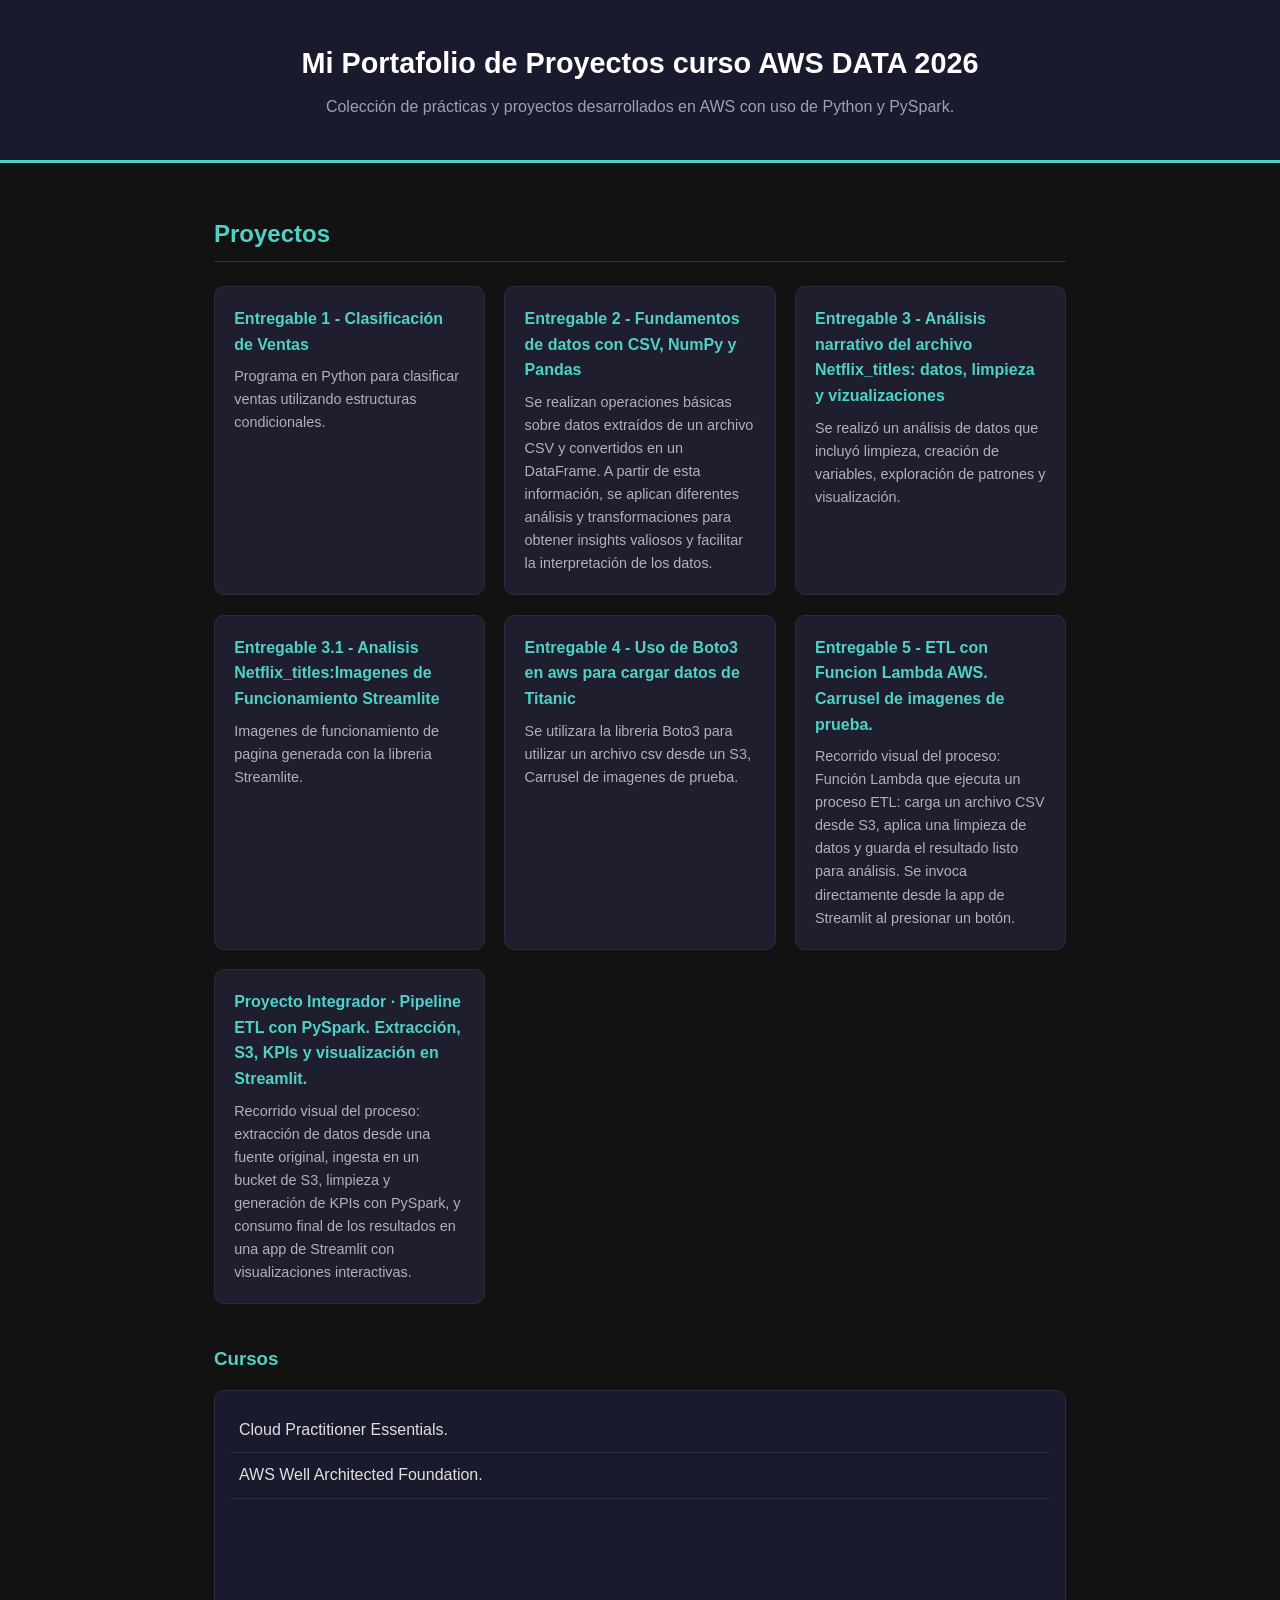
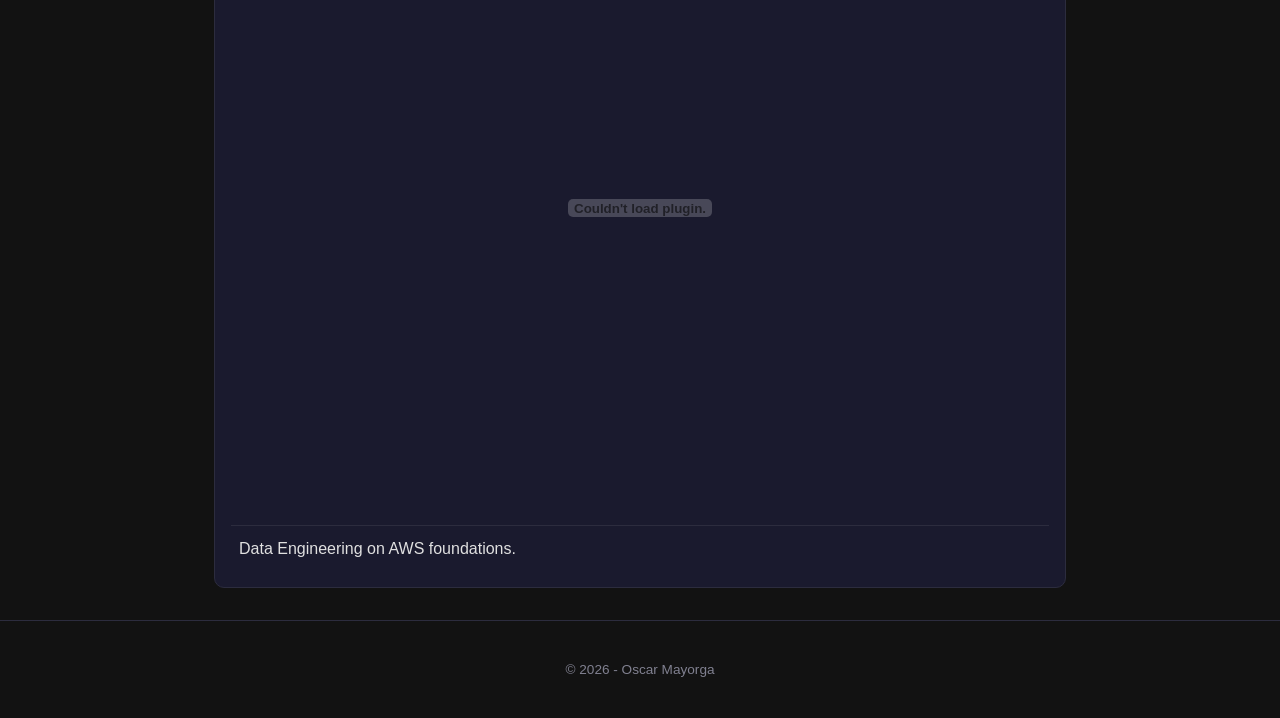
<file: index.html>
<!DOCTYPE html>
<html lang="es">
<head>
    <meta charset="UTF-8">
    <meta name="viewport" content="width=device-width, initial-scale=1.0">
    <title>Portafolio de Proyectos</title>
    <link rel="stylesheet" href="Estilos/style.css">
</head>
<body>
    <header>
        <h1>Mi Portafolio de Proyectos curso AWS DATA 2026</h1>
        <p>Colección de prácticas y proyectos desarrollados en AWS con uso de Python y PySpark.</p>
    </header>
    <main>
        <section id="proyectos">
            <h2>Proyectos</h2>
            <ul>
                <li>
                    <a href="Paginas/Actividad_1.html">Entregable 1 - Clasificación de Ventas</a>
                    <p>Programa en Python para clasificar ventas utilizando estructuras condicionales.</p>
                </li>
                <li>
                    <a href="Paginas/Actividad_2.html">Entregable 2 - Fundamentos de datos con CSV, NumPy y Pandas</a>
                    <p>Se realizan operaciones básicas sobre datos extraídos de un archivo CSV y convertidos en un DataFrame. A partir de esta información, se aplican diferentes análisis y transformaciones para obtener insights valiosos y facilitar la interpretación de los datos.</p>
                </li>
                <li>
                    <a href="Paginas/Analisis_Datos_Netflix.html">Entregable 3 - Análisis narrativo del archivo Netflix_titles: datos, limpieza y vizualizaciones</a>
                    <p>Se realizó un análisis de datos que incluyó limpieza, creación de variables, exploración de patrones y visualización.</p>
                </li>
                <li>
                    <a href="Paginas/Analisis_Datos_Netflix_imagenes.html">Entregable 3.1 - Analisis Netflix_titles:Imagenes de Funcionamiento Streamlite</a>
                    <p>Imagenes de funcionamiento de pagina generada con la libreria Streamlite.</p>
                </li>
                <li>
                    <a href="Paginas/Boto3_Titanic.html">Entregable 4 - Uso de Boto3 en aws para cargar datos de Titanic</a>
                    <p>Se utilizara la libreria Boto3 para utilizar un archivo csv desde un S3, Carrusel de imagenes de prueba.</p>
                </li>
                <li>
                    <a href="Paginas/ETL_Lambda_Boto3_Streamlite.html">Entregable 5 - ETL con Funcion Lambda AWS. Carrusel de imagenes de prueba.</a>
                    <p>Recorrido visual del proceso: Función Lambda que ejecuta un proceso ETL: carga un archivo CSV desde S3, aplica una limpieza de datos y guarda el resultado listo para análisis. Se invoca directamente desde la app de Streamlit al presionar un botón.</p>
                </li>
                <li>
                    <a href="Paginas/Proyecto_Integrador_ETL_Taxis_de_Nueva_York.html">Proyecto Integrador · Pipeline ETL con PySpark. Extracción, S3, KPIs y visualización en Streamlit.</a>
                    <p>Recorrido visual del proceso: extracción de datos desde una fuente original, ingesta en un bucket de S3, limpieza y generación de KPIs con PySpark, y consumo final de los resultados en una app de Streamlit con visualizaciones interactivas.</p>
                </li>
            </ul>

            <div id="cursos">
                <h3>Cursos</h3>
                <ul>
                    <li>
                        <a href="Analisis_Datos_Netflix.html">Cloud Practitioner Essentials.</a>
                    </li>
                    <li>
                        <a href="Analisis_Datos_Netflix.html">AWS Well Architected Foundation.</a>
                    </li>
                    <li>
                        <embed src="imagenes/Certificados/Certificado_Getting_into_the_Serverless_Mindset.pdf" type="application/pdf" width="100%" height="600px" />
                    </li>
                    <li>
                        <a href="Analisis_Datos_Netflix.html">Data Engineering on AWS foundations.</a>
                    </li>
                </ul>
            </div>
        </section>
    </main>
    <footer>
        <p>&copy; 2026 - Oscar Mayorga</p>
    </footer>
</body>
</html>
</file>
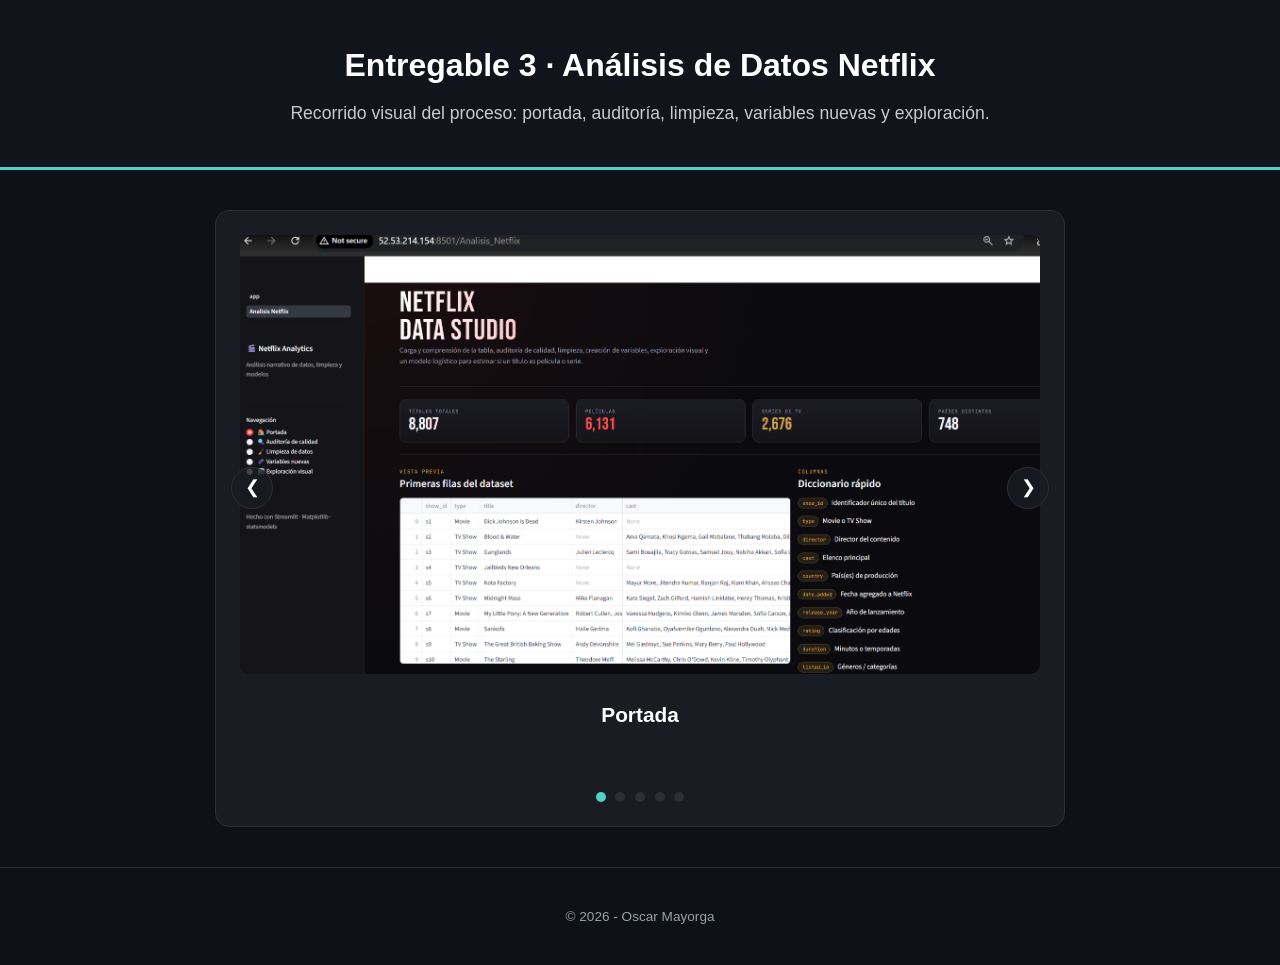
<file: Analisis_Datos_Netflix_imagenes.html>
<!DOCTYPE html>
<html lang="es">
<head>
    <meta charset="UTF-8">
    <meta name="viewport" content="width=device-width, initial-scale=1.0">
    <title>Entregable 3 - Análisis Netflix</title>
    <style>
        /* ===== Base ===== */
        * {
            box-sizing: border-box;
        }

        body {
            margin: 0;
            font-family: 'Segoe UI', Arial, sans-serif;
            background-color: #0e1117;
            color: #f5f5f5;
            line-height: 1.6;
        }

        /* ===== Header ===== */
        header {
            background-color: #12141c;
            padding: 2.5rem 1.5rem;
            text-align: center;
            border-bottom: 3px solid #4fd1c5;
        }

        header h1 {
            margin: 0 0 0.5rem 0;
            color: #ffffff;
            font-size: 2rem;
        }

        header p {
            margin: 0;
            color: #c7cbd1;
            font-size: 1.1rem;
        }

        /* ===== Main ===== */
        main {
            display: flex;
            justify-content: center;
            padding: 2.5rem 1.5rem;
        }

        /* ===== Carrusel ===== */
        .carrusel {
            position: relative;
            width: 100%;
            max-width: 850px;
            overflow: hidden;
            border-radius: 14px;
            border: 1px solid #2c2f38;
            background-color: #1a1c23;
        }

        .carrusel-track {
            display: flex;
            transition: transform 0.4s ease;
        }

        .slide {
            min-width: 100%;
            text-align: center;
            padding: 1.5rem;
        }

        .slide img {
            width: 100%;
            max-height: 500px;
            object-fit: contain;
            border-radius: 10px;
            background-color: #0e1117;
        }

        .titulo-slide {
            margin-top: 1rem;
            font-size: 1.3rem;
            font-weight: 600;
            color: #ffffff;
        }

        /* ===== Botones prev/next ===== */
        .btn-carrusel {
            position: absolute;
            top: 45%;
            transform: translateY(-50%);
            background-color: rgba(26, 28, 35, 0.8);
            color: #ffffff;
            border: 1px solid #2c2f38;
            border-radius: 50%;
            width: 42px;
            height: 42px;
            font-size: 1.1rem;
            cursor: pointer;
            transition: border-color 0.2s ease, background-color 0.2s ease;
        }

        .btn-carrusel:hover {
            border-color: #4fd1c5;
            background-color: #12141c;
        }

        .btn-carrusel.prev {
            left: 15px;
        }

        .btn-carrusel.next {
            right: 15px;
        }

        /* ===== Puntos indicadores ===== */
        .puntos {
            display: flex;
            justify-content: center;
            gap: 0.6rem;
            padding: 1rem 0 1.5rem 0;
        }

        .punto {
            width: 10px;
            height: 10px;
            border-radius: 50%;
            background-color: #2c2f38;
            cursor: pointer;
            transition: background-color 0.2s ease;
        }

        .punto.activo {
            background-color: #4fd1c5;
        }

        /* ===== Footer ===== */
        footer {
            text-align: center;
            padding: 1.5rem;
            color: #9aa0a6;
            font-size: 0.85rem;
            border-top: 1px solid #2c2f38;
        }
    </style>
</head>
<body>
    <header>
        <h1>Entregable 3 · Análisis de Datos Netflix</h1>
        <p>Recorrido visual del proceso: portada, auditoría, limpieza, variables nuevas y exploración.</p>
    </header>

    <main>
        <div class="carrusel">
            <div class="carrusel-track">
                <div class="slide">
                    <img src="imagenes/entrega_3/1.png" alt="Portada">
                    <p class="titulo-slide">Portada</p>
                </div>
                <div class="slide">
                    <img src="imagenes/entrega_3/2.png" alt="Auditoría de calidad">
                    <p class="titulo-slide">Auditoría de Calidad</p>
                </div>
                <div class="slide">
                    <img src="imagenes/entrega_3/3.png" alt="Limpieza de datos">
                    <p class="titulo-slide">Limpieza de Datos</p>
                </div>
                <div class="slide">
                    <img src="imagenes/entrega_3/3_1.png" alt="Limpieza de datos">
                    <p class="titulo-slide">Limpieza de Datos</p>
                </div>
                <div class="slide">
                    <img src="imagenes/entrega_3/3_2.png" alt="Limpieza de datos">
                    <p class="titulo-slide">Limpieza de Datos</p>
                </div>
                <div class="slide">
                    <img src="imagenes/entrega_3/4.png" alt="Variables nuevas">
                    <p class="titulo-slide">Variables Nuevas</p>
                </div>
                <div class="slide">
                    <img src="imagenes/entrega_3/4_1.png" alt="Variables nuevas">
                    <p class="titulo-slide">Variables Nuevas</p>
                </div>
                <div class="slide">
                    <img src="imagenes/entrega_3/5.png" alt="Exploración visual">
                    <p class="titulo-slide">Exploración Visual</p>
                </div>
                <div class="slide">
                    <img src="imagenes/entrega_3/5_1.png" alt="Exploración visual">
                    <p class="titulo-slide">Exploración Visual</p>
                </div>
                <div class="slide">
                    <img src="imagenes/entrega_3/5_2.png" alt="Exploración visual">
                    <p class="titulo-slide">Exploración Visual</p>
                </div>
                <div class="slide">
                    <img src="imagenes/entrega_3/5_3.png" alt="Exploración visual">
                    <p class="titulo-slide">Exploración Visual</p>
                </div><div class="slide">
                    <img src="imagenes/entrega_3/5_4.png" alt="Exploración visual">
                    <p class="titulo-slide">Exploración Visual</p>
                </div>
            </div>

            <button class="btn-carrusel prev" onclick="moverSlide(-1)">&#10094;</button>
            <button class="btn-carrusel next" onclick="moverSlide(1)">&#10095;</button>

            <div class="puntos">
                <span class="punto" onclick="irASlide(0)"></span>
                <span class="punto" onclick="irASlide(1)"></span>
                <span class="punto" onclick="irASlide(2)"></span>
                <span class="punto" onclick="irASlide(3)"></span>
                <span class="punto" onclick="irASlide(4)"></span>
            </div>
        </div>
    </main>

    <footer>
        <p>&copy; 2026 - Oscar Mayorga</p>
    </footer>

    <script>
        let indiceActual = 0;
        const track = document.querySelector('.carrusel-track');
        const slides = document.querySelectorAll('.slide');
        const puntos = document.querySelectorAll('.punto');
        const totalSlides = slides.length;

        function actualizarCarrusel() {
            track.style.transform = `translateX(${-indiceActual * 100}%)`;
            puntos.forEach((p, i) => p.classList.toggle('activo', i === indiceActual));
        }

        function moverSlide(direccion) {
            indiceActual = (indiceActual + direccion + totalSlides) % totalSlides;
            actualizarCarrusel();
        }

        function irASlide(i) {
            indiceActual = i;
            actualizarCarrusel();
        }

        actualizarCarrusel();
    </script>
</body>
</html>
</file>
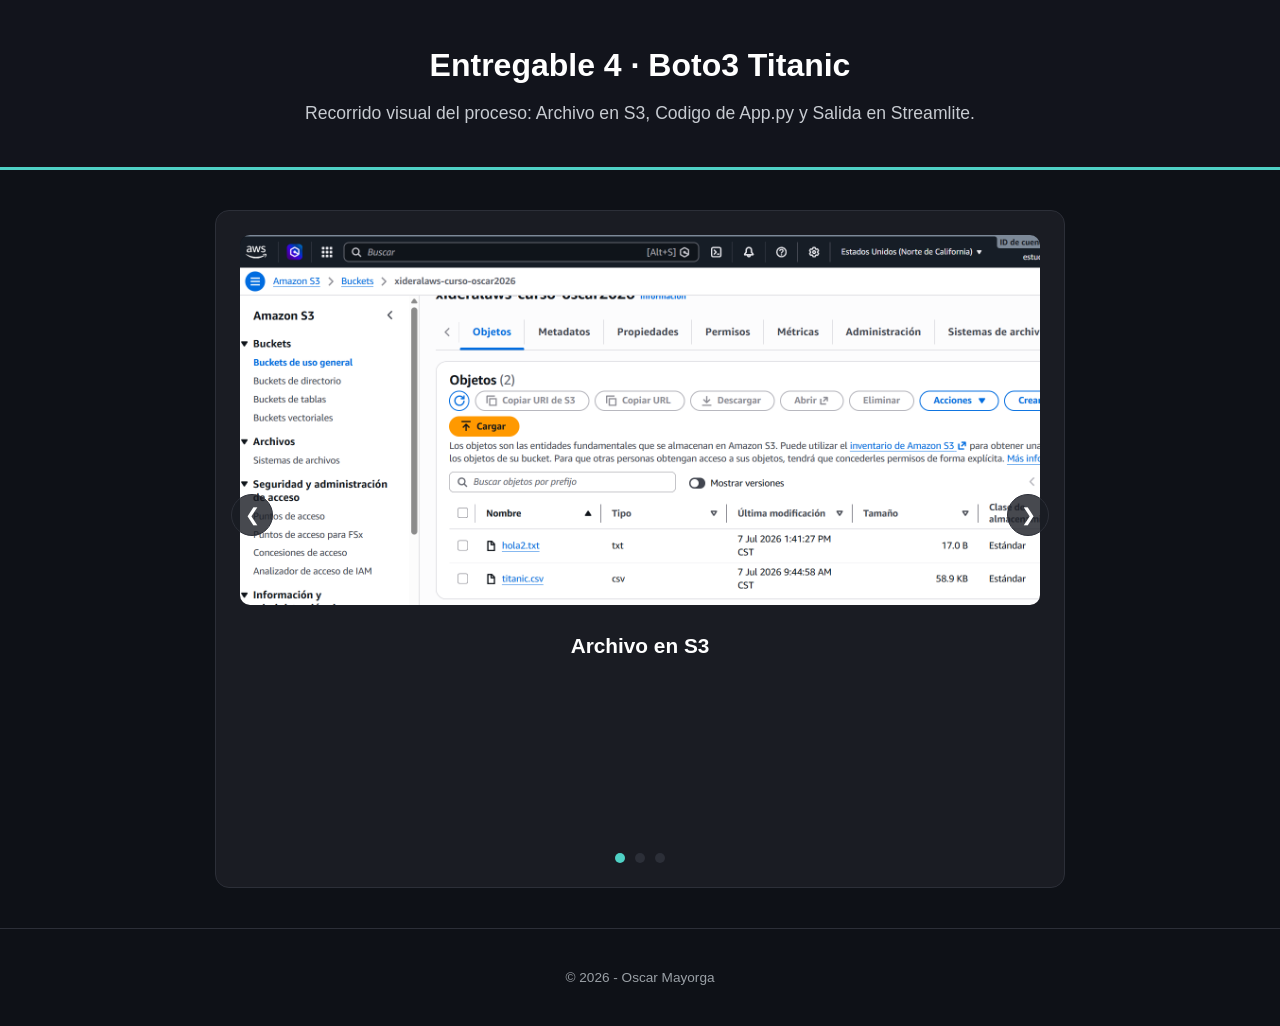
<file: Boto3_Titanic.html>
<!DOCTYPE html>
<html lang="es">
<head>
    <meta charset="UTF-8">
    <meta name="viewport" content="width=device-width, initial-scale=1.0">
    <title>Entregable 4 - Boto3 Titanic</title>
    <style>
        /* ===== Base ===== */
        * {
            box-sizing: border-box;
        }

        body {
            margin: 0;
            font-family: 'Segoe UI', Arial, sans-serif;
            background-color: #0e1117;
            color: #f5f5f5;
            line-height: 1.6;
        }

        /* ===== Header ===== */
        header {
            background-color: #12141c;
            padding: 2.5rem 1.5rem;
            text-align: center;
            border-bottom: 3px solid #4fd1c5;
        }

        header h1 {
            margin: 0 0 0.5rem 0;
            color: #ffffff;
            font-size: 2rem;
        }

        header p {
            margin: 0;
            color: #c7cbd1;
            font-size: 1.1rem;
        }

        /* ===== Main ===== */
        main {
            display: flex;
            justify-content: center;
            padding: 2.5rem 1.5rem;
        }

        /* ===== Carrusel ===== */
        .carrusel {
            position: relative;
            width: 100%;
            max-width: 850px;
            overflow: hidden;
            border-radius: 14px;
            border: 1px solid #2c2f38;
            background-color: #1a1c23;
        }

        .carrusel-track {
            display: flex;
            transition: transform 0.4s ease;
        }

        .slide {
            min-width: 100%;
            text-align: center;
            padding: 1.5rem;
        }

        .slide img {
            width: 100%;
            max-height: 500px;
            object-fit: contain;
            border-radius: 10px;
            background-color: #0e1117;
        }

        .titulo-slide {
            margin-top: 1rem;
            font-size: 1.3rem;
            font-weight: 600;
            color: #ffffff;
        }

        /* ===== Botones prev/next ===== */
        .btn-carrusel {
            position: absolute;
            top: 45%;
            transform: translateY(-50%);
            background-color: rgba(26, 28, 35, 0.8);
            color: #ffffff;
            border: 1px solid #2c2f38;
            border-radius: 50%;
            width: 42px;
            height: 42px;
            font-size: 1.1rem;
            cursor: pointer;
            transition: border-color 0.2s ease, background-color 0.2s ease;
        }

        .btn-carrusel:hover {
            border-color: #4fd1c5;
            background-color: #12141c;
        }

        .btn-carrusel.prev {
            left: 15px;
        }

        .btn-carrusel.next {
            right: 15px;
        }

        /* ===== Puntos indicadores ===== */
        .puntos {
            display: flex;
            justify-content: center;
            gap: 0.6rem;
            padding: 1rem 0 1.5rem 0;
        }

        .punto {
            width: 10px;
            height: 10px;
            border-radius: 50%;
            background-color: #2c2f38;
            cursor: pointer;
            transition: background-color 0.2s ease;
        }

        .punto.activo {
            background-color: #4fd1c5;
        }

        /* ===== Footer ===== */
        footer {
            text-align: center;
            padding: 1.5rem;
            color: #9aa0a6;
            font-size: 0.85rem;
            border-top: 1px solid #2c2f38;
        }
    </style>
</head>
<body>
    <header>
        <h1>Entregable 4 · Boto3 Titanic</h1>
        <p>Recorrido visual del proceso: Archivo en S3, Codigo de App.py y Salida en Streamlite.</p>
    </header>

    <main>
        <div class="carrusel">
            <div class="carrusel-track">
                <div class="slide">
                    <img src="imagenes/entrega_4/1.png" alt="Archivo en S3">
                    <p class="titulo-slide">Archivo en S3</p>
                </div>
                <div class="slide">
                    <img src="imagenes/entrega_4/2.png" alt="Codigo en App.py">
                    <p class="titulo-slide">Código</p>
                </div>
                <div class="slide">
                    <img src="imagenes/entrega_4/3.png" alt="Salida en web Streamlite">
                    <p class="titulo-slide">Salida en Streamlite</p>
                </div>
            </div>

            <button class="btn-carrusel prev" onclick="moverSlide(-1)">&#10094;</button>
            <button class="btn-carrusel next" onclick="moverSlide(1)">&#10095;</button>

            <div class="puntos">
                <span class="punto" onclick="irASlide(0)"></span>
                <span class="punto" onclick="irASlide(1)"></span>
                <span class="punto" onclick="irASlide(2)"></span>
            </div>
        </div>
    </main>

    <footer>
        <p>&copy; 2026 - Oscar Mayorga</p>
    </footer>

    <script>
        let indiceActual = 0;
        const track = document.querySelector('.carrusel-track');
        const slides = document.querySelectorAll('.slide');
        const puntos = document.querySelectorAll('.punto');
        const totalSlides = slides.length;

        function actualizarCarrusel() {
            track.style.transform = `translateX(${-indiceActual * 100}%)`;
            puntos.forEach((p, i) => p.classList.toggle('activo', i === indiceActual));
        }

        function moverSlide(direccion) {
            indiceActual = (indiceActual + direccion + totalSlides) % totalSlides;
            actualizarCarrusel();
        }

        function irASlide(i) {
            indiceActual = i;
            actualizarCarrusel();
        }

        actualizarCarrusel();
    </script>
</body>
</html>
</file>
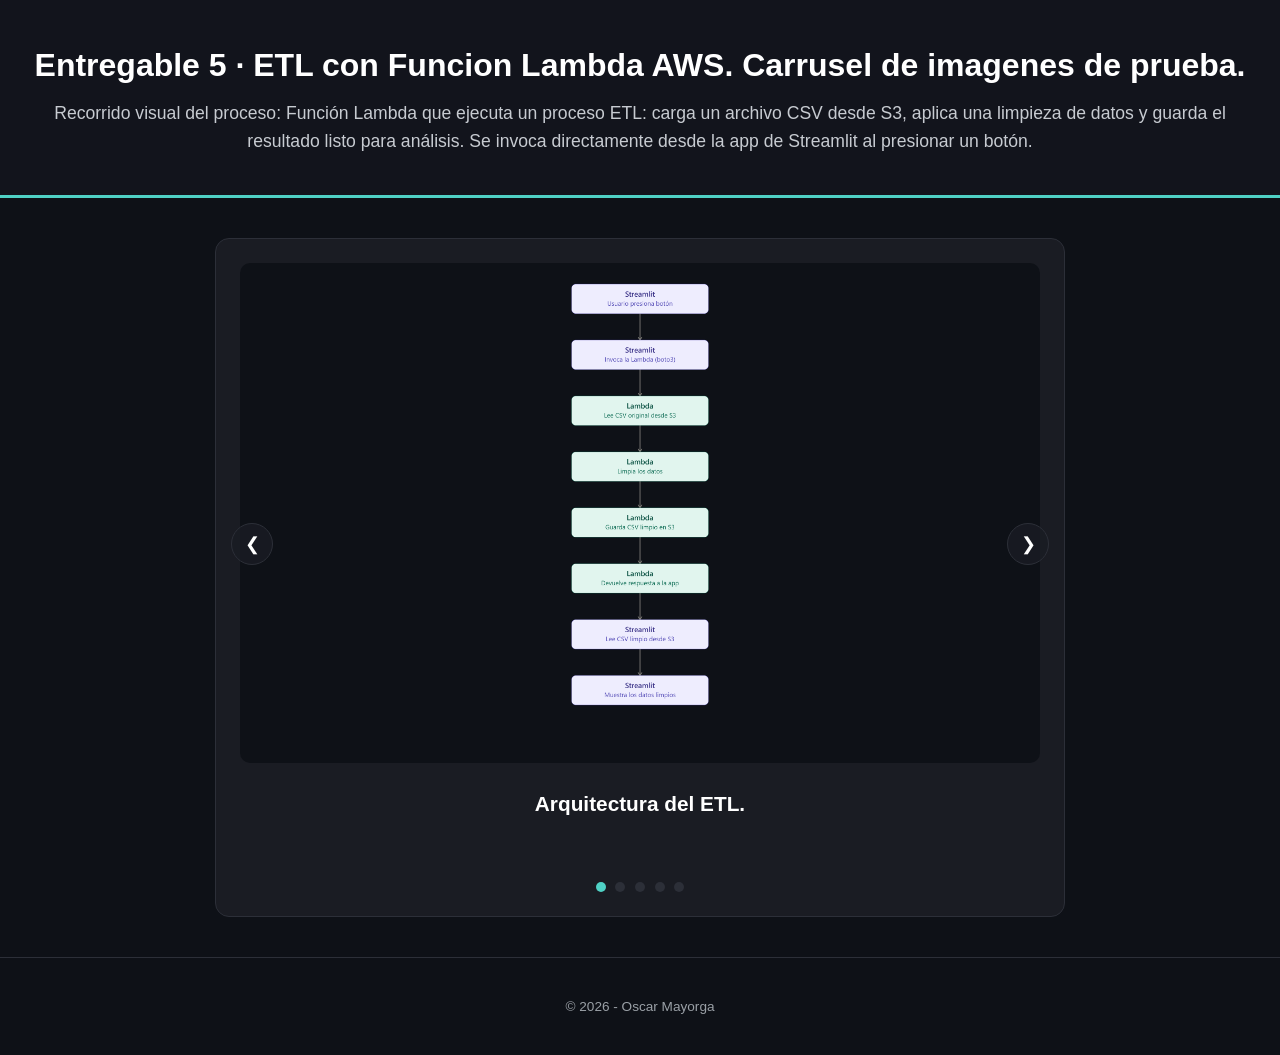
<file: ETL_Lambda_Boto3_Streamlite.html>
<!DOCTYPE html>
<html lang="es">
<head>
    <meta charset="UTF-8">
    <meta name="viewport" content="width=device-width, initial-scale=1.0">
    <title>Entregable 3 - Análisis Netflix</title>
    <style>
        /* ===== Base ===== */
        * {
            box-sizing: border-box;
        }

        body {
            margin: 0;
            font-family: 'Segoe UI', Arial, sans-serif;
            background-color: #0e1117;
            color: #f5f5f5;
            line-height: 1.6;
        }

        /* ===== Header ===== */
        header {
            background-color: #12141c;
            padding: 2.5rem 1.5rem;
            text-align: center;
            border-bottom: 3px solid #4fd1c5;
        }

        header h1 {
            margin: 0 0 0.5rem 0;
            color: #ffffff;
            font-size: 2rem;
        }

        header p {
            margin: 0;
            color: #c7cbd1;
            font-size: 1.1rem;
        }

        /* ===== Main ===== */
        main {
            display: flex;
            justify-content: center;
            padding: 2.5rem 1.5rem;
        }

        /* ===== Carrusel ===== */
        .carrusel {
            position: relative;
            width: 100%;
            max-width: 850px;
            overflow: hidden;
            border-radius: 14px;
            border: 1px solid #2c2f38;
            background-color: #1a1c23;
        }

        .carrusel-track {
            display: flex;
            transition: transform 0.4s ease;
        }

        .slide {
            min-width: 100%;
            text-align: center;
            padding: 1.5rem;
        }

        .slide img {
            width: 100%;
            max-height: 500px;
            object-fit: contain;
            border-radius: 10px;
            background-color: #0e1117;
        }

        .titulo-slide {
            margin-top: 1rem;
            font-size: 1.3rem;
            font-weight: 600;
            color: #ffffff;
        }

        /* ===== Botones prev/next ===== */
        .btn-carrusel {
            position: absolute;
            top: 45%;
            transform: translateY(-50%);
            background-color: rgba(26, 28, 35, 0.8);
            color: #ffffff;
            border: 1px solid #2c2f38;
            border-radius: 50%;
            width: 42px;
            height: 42px;
            font-size: 1.1rem;
            cursor: pointer;
            transition: border-color 0.2s ease, background-color 0.2s ease;
        }

        .btn-carrusel:hover {
            border-color: #4fd1c5;
            background-color: #12141c;
        }

        .btn-carrusel.prev {
            left: 15px;
        }

        .btn-carrusel.next {
            right: 15px;
        }

        /* ===== Puntos indicadores ===== */
        .puntos {
            display: flex;
            justify-content: center;
            gap: 0.6rem;
            padding: 1rem 0 1.5rem 0;
        }

        .punto {
            width: 10px;
            height: 10px;
            border-radius: 50%;
            background-color: #2c2f38;
            cursor: pointer;
            transition: background-color 0.2s ease;
        }

        .punto.activo {
            background-color: #4fd1c5;
        }

        /* ===== Footer ===== */
        footer {
            text-align: center;
            padding: 1.5rem;
            color: #9aa0a6;
            font-size: 0.85rem;
            border-top: 1px solid #2c2f38;
        }
    </style>
</head>
<body>
    <header>
        <h1>Entregable 5 · ETL con Funcion Lambda AWS. Carrusel de imagenes de prueba.</h1>
        <p>Recorrido visual del proceso: Función Lambda que ejecuta un proceso ETL: carga un archivo CSV desde S3, aplica una limpieza de datos y guarda el resultado listo para análisis. Se invoca directamente desde la app de Streamlit al presionar un botón.</p>
    </header>

    <main>
        <div class="carrusel">
            <div class="carrusel-track">
                <div class="slide">
                    <img src="imagenes/entrega_5/flujo_streamlit_lambda_s3.png" alt="Arquitectura">
                    <p class="titulo-slide">Arquitectura del ETL.</p>
                </div>
                <div class="slide">
                    <img src="imagenes/entrega_5/1.png" alt="Bucket S3 Antes">
                    <p class="titulo-slide">Bucket S3 antes de la Ejecucion de Lambda.</p>
                </div>
                <div class="slide">
                    <img src="imagenes/entrega_5/2.png" alt="Streamlite antes de invocar Lambda">
                    <p class="titulo-slide">Página de Streamlite antes de precionar el boton que invocar la Lambda.</p>
                </div>
                <div class="slide">
                    <img src="imagenes/entrega_5/3.png" alt="Invocación de Lambda - Vista archivo original">
                    <p class="titulo-slide">Vista de archivo original y sus datos faltantes.</p>
                </div>
                <div class="slide">
                    <img src="imagenes/entrega_5/4.png" alt="Lambda Ejecutada y Lectura de nuevo archivo generado">
                    <p class="titulo-slide">Respuesta de Lambda y Vista de archivo limpio generado por Lambda y sus datos faltantes.</p>
                </div>
                <div class="slide">
                    <img src="imagenes/entrega_5/5.png" alt="Archivo Titanic_limpio.csv generado en S3">
                    <p class="titulo-slide">Bucket en S3 con el nuevo archivo generado por Lambda.</p>
                </div>
                <div class="slide">
                    <img src="imagenes/entrega_5/6.png" alt="Código función lambda">
                    <p class="titulo-slide">Código de la función Lambda principal.</p>
                </div>
                <div class="slide">
                    <img src="imagenes/entrega_5/7.png" alt="Código de función de limpieza">
                    <p class="titulo-slide">Código de la funcion que limpia los datos del Dataframe.</p>
                </div>
                <div class="slide">
                    <img src="imagenes/entrega_5/8.png" alt="Código de función de manejo de S3">
                    <p class="titulo-slide">Función que manipula las operaciones de lectura y escritura en S3 ademas de hacer validaciones.</p>
                </div>
              
                
            </div>

            <button class="btn-carrusel prev" onclick="moverSlide(-1)">&#10094;</button>
            <button class="btn-carrusel next" onclick="moverSlide(1)">&#10095;</button>

            <div class="puntos">
                <span class="punto" onclick="irASlide(0)"></span>
                <span class="punto" onclick="irASlide(1)"></span>
                <span class="punto" onclick="irASlide(2)"></span>
                <span class="punto" onclick="irASlide(3)"></span>
                <span class="punto" onclick="irASlide(4)"></span>
            </div>
        </div>
    </main>

    <footer>
        <p>&copy; 2026 - Oscar Mayorga</p>
    </footer>

    <script>
        let indiceActual = 0;
        const track = document.querySelector('.carrusel-track');
        const slides = document.querySelectorAll('.slide');
        const puntos = document.querySelectorAll('.punto');
        const totalSlides = slides.length;

        function actualizarCarrusel() {
            track.style.transform = `translateX(${-indiceActual * 100}%)`;
            puntos.forEach((p, i) => p.classList.toggle('activo', i === indiceActual));
        }

        function moverSlide(direccion) {
            indiceActual = (indiceActual + direccion + totalSlides) % totalSlides;
            actualizarCarrusel();
        }

        function irASlide(i) {
            indiceActual = i;
            actualizarCarrusel();
        }

        actualizarCarrusel();
    </script>
</body>
</html>
</file>
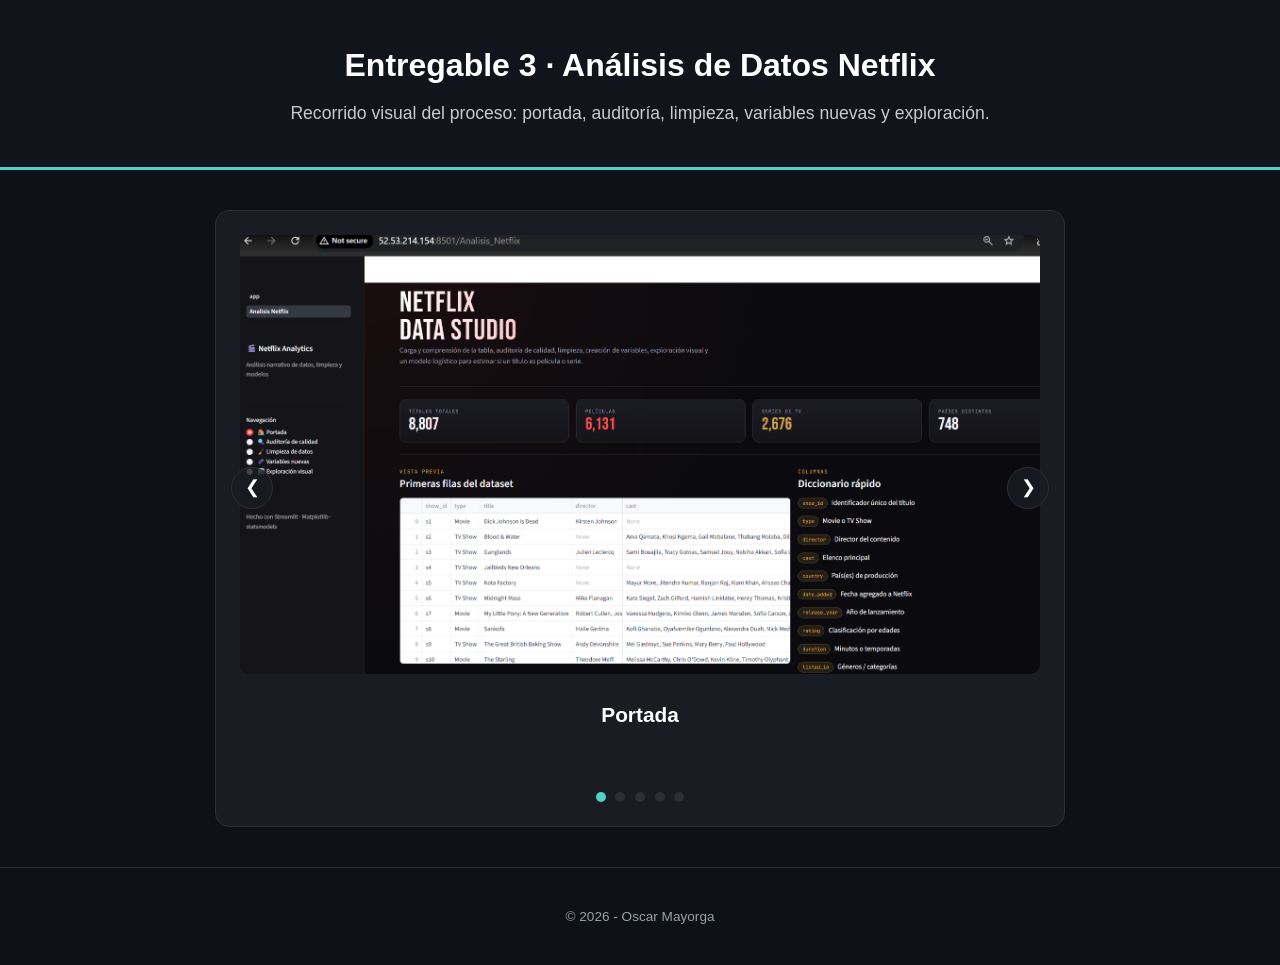
<file: Paginas/Analisis_Datos_Netflix_imagenes.html>
<!DOCTYPE html>
<html lang="es">
<head>
    <meta charset="UTF-8">
    <meta name="viewport" content="width=device-width, initial-scale=1.0">
    <title>Entregable 3 - Análisis Netflix</title>
    <style>
        /* ===== Base ===== */
        * {
            box-sizing: border-box;
        }

        body {
            margin: 0;
            font-family: 'Segoe UI', Arial, sans-serif;
            background-color: #0e1117;
            color: #f5f5f5;
            line-height: 1.6;
        }

        /* ===== Header ===== */
        header {
            background-color: #12141c;
            padding: 2.5rem 1.5rem;
            text-align: center;
            border-bottom: 3px solid #4fd1c5;
        }

        header h1 {
            margin: 0 0 0.5rem 0;
            color: #ffffff;
            font-size: 2rem;
        }

        header p {
            margin: 0;
            color: #c7cbd1;
            font-size: 1.1rem;
        }

        /* ===== Main ===== */
        main {
            display: flex;
            justify-content: center;
            padding: 2.5rem 1.5rem;
        }

        /* ===== Carrusel ===== */
        .carrusel {
            position: relative;
            width: 100%;
            max-width: 850px;
            overflow: hidden;
            border-radius: 14px;
            border: 1px solid #2c2f38;
            background-color: #1a1c23;
        }

        .carrusel-track {
            display: flex;
            transition: transform 0.4s ease;
        }

        .slide {
            min-width: 100%;
            text-align: center;
            padding: 1.5rem;
        }

        .slide img {
            width: 100%;
            max-height: 500px;
            object-fit: contain;
            border-radius: 10px;
            background-color: #0e1117;
        }

        .titulo-slide {
            margin-top: 1rem;
            font-size: 1.3rem;
            font-weight: 600;
            color: #ffffff;
        }

        /* ===== Botones prev/next ===== */
        .btn-carrusel {
            position: absolute;
            top: 45%;
            transform: translateY(-50%);
            background-color: rgba(26, 28, 35, 0.8);
            color: #ffffff;
            border: 1px solid #2c2f38;
            border-radius: 50%;
            width: 42px;
            height: 42px;
            font-size: 1.1rem;
            cursor: pointer;
            transition: border-color 0.2s ease, background-color 0.2s ease;
        }

        .btn-carrusel:hover {
            border-color: #4fd1c5;
            background-color: #12141c;
        }

        .btn-carrusel.prev {
            left: 15px;
        }

        .btn-carrusel.next {
            right: 15px;
        }

        /* ===== Puntos indicadores ===== */
        .puntos {
            display: flex;
            justify-content: center;
            gap: 0.6rem;
            padding: 1rem 0 1.5rem 0;
        }

        .punto {
            width: 10px;
            height: 10px;
            border-radius: 50%;
            background-color: #2c2f38;
            cursor: pointer;
            transition: background-color 0.2s ease;
        }

        .punto.activo {
            background-color: #4fd1c5;
        }

        /* ===== Footer ===== */
        footer {
            text-align: center;
            padding: 1.5rem;
            color: #9aa0a6;
            font-size: 0.85rem;
            border-top: 1px solid #2c2f38;
        }
    </style>
</head>
<body>
    <header>
        <h1>Entregable 3 · Análisis de Datos Netflix</h1>
        <p>Recorrido visual del proceso: portada, auditoría, limpieza, variables nuevas y exploración.</p>
    </header>

    <main>
        <div class="carrusel">
            <div class="carrusel-track">
                <div class="slide">
                    <img src="../imagenes/entrega_3/1.png" alt="Portada">
                    <p class="titulo-slide">Portada</p>
                </div>
                <div class="slide">
                    <img src="../imagenes/entrega_3/2.png" alt="Auditoría de calidad">
                    <p class="titulo-slide">Auditoría de Calidad</p>
                </div>
                <div class="slide">
                    <img src="../imagenes/entrega_3/3.png" alt="Limpieza de datos">
                    <p class="titulo-slide">Limpieza de Datos</p>
                </div>
                <div class="slide">
                    <img src="../imagenes/entrega_3/3_1.png" alt="Limpieza de datos">
                    <p class="titulo-slide">Limpieza de Datos</p>
                </div>
                <div class="slide">
                    <img src="../imagenes/entrega_3/3_2.png" alt="Limpieza de datos">
                    <p class="titulo-slide">Limpieza de Datos</p>
                </div>
                <div class="slide">
                    <img src="../imagenes/entrega_3/4.png" alt="Variables nuevas">
                    <p class="titulo-slide">Variables Nuevas</p>
                </div>
                <div class="slide">
                    <img src="../imagenes/entrega_3/4_1.png" alt="Variables nuevas">
                    <p class="titulo-slide">Variables Nuevas</p>
                </div>
                <div class="slide">
                    <img src="../imagenes/entrega_3/5.png" alt="Exploración visual">
                    <p class="titulo-slide">Exploración Visual</p>
                </div>
                <div class="slide">
                    <img src="../imagenes/entrega_3/5_1.png" alt="Exploración visual">
                    <p class="titulo-slide">Exploración Visual</p>
                </div>
                <div class="slide">
                    <img src="../imagenes/entrega_3/5_2.png" alt="Exploración visual">
                    <p class="titulo-slide">Exploración Visual</p>
                </div>
                <div class="slide">
                    <img src="../imagenes/entrega_3/5_3.png" alt="Exploración visual">
                    <p class="titulo-slide">Exploración Visual</p>
                </div><div class="slide">
                    <img src="../imagenes/entrega_3/5_4.png" alt="Exploración visual">
                    <p class="titulo-slide">Exploración Visual</p>
                </div>
            </div>

            <button class="btn-carrusel prev" onclick="moverSlide(-1)">&#10094;</button>
            <button class="btn-carrusel next" onclick="moverSlide(1)">&#10095;</button>

            <div class="puntos">
                <span class="punto" onclick="irASlide(0)"></span>
                <span class="punto" onclick="irASlide(1)"></span>
                <span class="punto" onclick="irASlide(2)"></span>
                <span class="punto" onclick="irASlide(3)"></span>
                <span class="punto" onclick="irASlide(4)"></span>
            </div>
        </div>
    </main>

    <footer>
        <p>&copy; 2026 - Oscar Mayorga</p>
    </footer>

    <script>
        let indiceActual = 0;
        const track = document.querySelector('.carrusel-track');
        const slides = document.querySelectorAll('.slide');
        const puntos = document.querySelectorAll('.punto');
        const totalSlides = slides.length;

        function actualizarCarrusel() {
            track.style.transform = `translateX(${-indiceActual * 100}%)`;
            puntos.forEach((p, i) => p.classList.toggle('activo', i === indiceActual));
        }

        function moverSlide(direccion) {
            indiceActual = (indiceActual + direccion + totalSlides) % totalSlides;
            actualizarCarrusel();
        }

        function irASlide(i) {
            indiceActual = i;
            actualizarCarrusel();
        }

        actualizarCarrusel();
    </script>
</body>
</html>
</file>
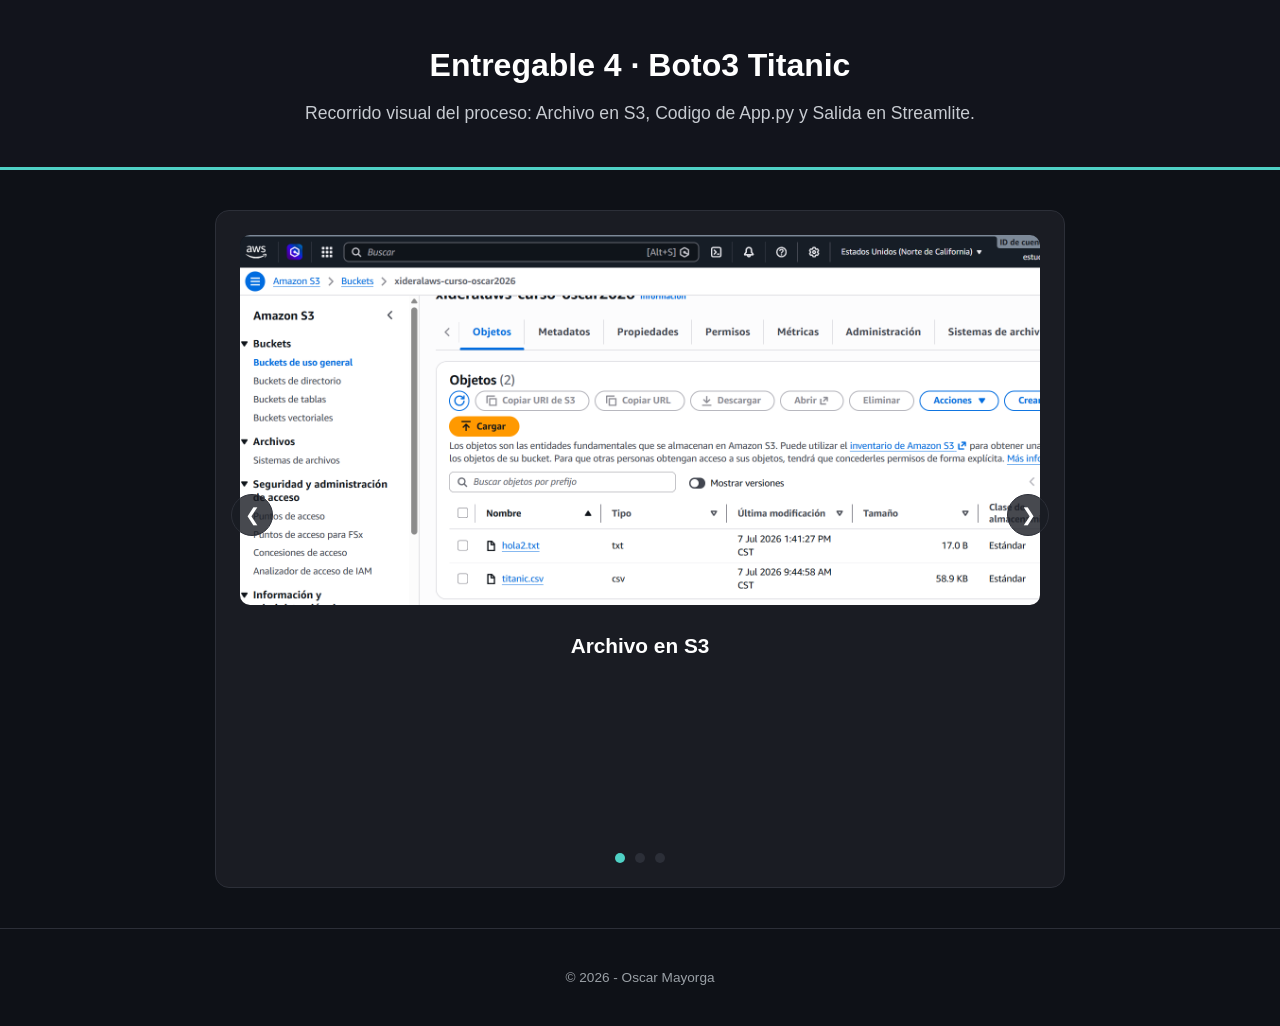
<file: Paginas/Boto3_Titanic.html>
<!DOCTYPE html>
<html lang="es">
<head>
    <meta charset="UTF-8">
    <meta name="viewport" content="width=device-width, initial-scale=1.0">
    <title>Entregable 4 - Boto3 Titanic</title>
    <style>
        /* ===== Base ===== */
        * {
            box-sizing: border-box;
        }

        body {
            margin: 0;
            font-family: 'Segoe UI', Arial, sans-serif;
            background-color: #0e1117;
            color: #f5f5f5;
            line-height: 1.6;
        }

        /* ===== Header ===== */
        header {
            background-color: #12141c;
            padding: 2.5rem 1.5rem;
            text-align: center;
            border-bottom: 3px solid #4fd1c5;
        }

        header h1 {
            margin: 0 0 0.5rem 0;
            color: #ffffff;
            font-size: 2rem;
        }

        header p {
            margin: 0;
            color: #c7cbd1;
            font-size: 1.1rem;
        }

        /* ===== Main ===== */
        main {
            display: flex;
            justify-content: center;
            padding: 2.5rem 1.5rem;
        }

        /* ===== Carrusel ===== */
        .carrusel {
            position: relative;
            width: 100%;
            max-width: 850px;
            overflow: hidden;
            border-radius: 14px;
            border: 1px solid #2c2f38;
            background-color: #1a1c23;
        }

        .carrusel-track {
            display: flex;
            transition: transform 0.4s ease;
        }

        .slide {
            min-width: 100%;
            text-align: center;
            padding: 1.5rem;
        }

        .slide img {
            width: 100%;
            max-height: 500px;
            object-fit: contain;
            border-radius: 10px;
            background-color: #0e1117;
        }

        .titulo-slide {
            margin-top: 1rem;
            font-size: 1.3rem;
            font-weight: 600;
            color: #ffffff;
        }

        /* ===== Botones prev/next ===== */
        .btn-carrusel {
            position: absolute;
            top: 45%;
            transform: translateY(-50%);
            background-color: rgba(26, 28, 35, 0.8);
            color: #ffffff;
            border: 1px solid #2c2f38;
            border-radius: 50%;
            width: 42px;
            height: 42px;
            font-size: 1.1rem;
            cursor: pointer;
            transition: border-color 0.2s ease, background-color 0.2s ease;
        }

        .btn-carrusel:hover {
            border-color: #4fd1c5;
            background-color: #12141c;
        }

        .btn-carrusel.prev {
            left: 15px;
        }

        .btn-carrusel.next {
            right: 15px;
        }

        /* ===== Puntos indicadores ===== */
        .puntos {
            display: flex;
            justify-content: center;
            gap: 0.6rem;
            padding: 1rem 0 1.5rem 0;
        }

        .punto {
            width: 10px;
            height: 10px;
            border-radius: 50%;
            background-color: #2c2f38;
            cursor: pointer;
            transition: background-color 0.2s ease;
        }

        .punto.activo {
            background-color: #4fd1c5;
        }

        /* ===== Footer ===== */
        footer {
            text-align: center;
            padding: 1.5rem;
            color: #9aa0a6;
            font-size: 0.85rem;
            border-top: 1px solid #2c2f38;
        }
    </style>
</head>
<body>
    <header>
        <h1>Entregable 4 · Boto3 Titanic</h1>
        <p>Recorrido visual del proceso: Archivo en S3, Codigo de App.py y Salida en Streamlite.</p>
    </header>

    <main>
        <div class="carrusel">
            <div class="carrusel-track">
                <div class="slide">
                    <img src="../imagenes/entrega_4/1.png" alt="Archivo en S3">
                    <p class="titulo-slide">Archivo en S3</p>
                </div>
                <div class="slide">
                    <img src="../imagenes/entrega_4/2.png" alt="Codigo en App.py">
                    <p class="titulo-slide">Código</p>
                </div>
                <div class="slide">
                    <img src="../imagenes/entrega_4/3.png" alt="Salida en web Streamlite">
                    <p class="titulo-slide">Salida en Streamlite</p>
                </div>
            </div>

            <button class="btn-carrusel prev" onclick="moverSlide(-1)">&#10094;</button>
            <button class="btn-carrusel next" onclick="moverSlide(1)">&#10095;</button>

            <div class="puntos">
                <span class="punto" onclick="irASlide(0)"></span>
                <span class="punto" onclick="irASlide(1)"></span>
                <span class="punto" onclick="irASlide(2)"></span>
            </div>
        </div>
    </main>

    <footer>
        <p>&copy; 2026 - Oscar Mayorga</p>
    </footer>

    <script>
        let indiceActual = 0;
        const track = document.querySelector('.carrusel-track');
        const slides = document.querySelectorAll('.slide');
        const puntos = document.querySelectorAll('.punto');
        const totalSlides = slides.length;

        function actualizarCarrusel() {
            track.style.transform = `translateX(${-indiceActual * 100}%)`;
            puntos.forEach((p, i) => p.classList.toggle('activo', i === indiceActual));
        }

        function moverSlide(direccion) {
            indiceActual = (indiceActual + direccion + totalSlides) % totalSlides;
            actualizarCarrusel();
        }

        function irASlide(i) {
            indiceActual = i;
            actualizarCarrusel();
        }

        actualizarCarrusel();
    </script>
</body>
</html>
</file>
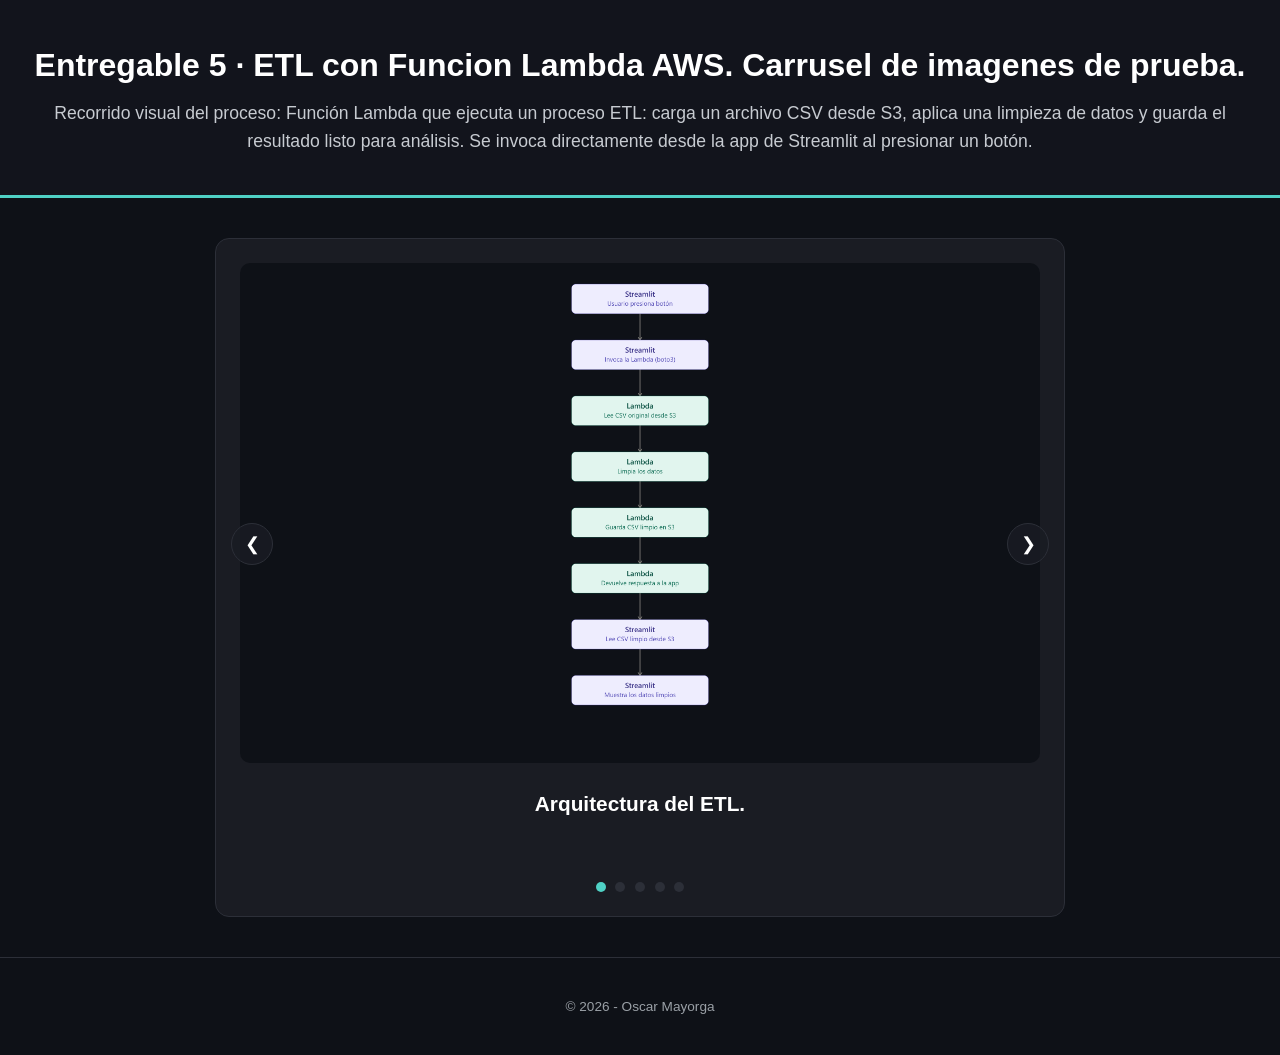
<file: Paginas/ETL_Lambda_Boto3_Streamlite.html>
<!DOCTYPE html>
<html lang="es">
<head>
    <meta charset="UTF-8">
    <meta name="viewport" content="width=device-width, initial-scale=1.0">
    <title>Entregable 3 - Análisis Netflix</title>
    <style>
        /* ===== Base ===== */
        * {
            box-sizing: border-box;
        }

        body {
            margin: 0;
            font-family: 'Segoe UI', Arial, sans-serif;
            background-color: #0e1117;
            color: #f5f5f5;
            line-height: 1.6;
        }

        /* ===== Header ===== */
        header {
            background-color: #12141c;
            padding: 2.5rem 1.5rem;
            text-align: center;
            border-bottom: 3px solid #4fd1c5;
        }

        header h1 {
            margin: 0 0 0.5rem 0;
            color: #ffffff;
            font-size: 2rem;
        }

        header p {
            margin: 0;
            color: #c7cbd1;
            font-size: 1.1rem;
        }

        /* ===== Main ===== */
        main {
            display: flex;
            justify-content: center;
            padding: 2.5rem 1.5rem;
        }

        /* ===== Carrusel ===== */
        .carrusel {
            position: relative;
            width: 100%;
            max-width: 850px;
            overflow: hidden;
            border-radius: 14px;
            border: 1px solid #2c2f38;
            background-color: #1a1c23;
        }

        .carrusel-track {
            display: flex;
            transition: transform 0.4s ease;
        }

        .slide {
            min-width: 100%;
            text-align: center;
            padding: 1.5rem;
        }

        .slide img {
            width: 100%;
            max-height: 500px;
            object-fit: contain;
            border-radius: 10px;
            background-color: #0e1117;
        }

        .titulo-slide {
            margin-top: 1rem;
            font-size: 1.3rem;
            font-weight: 600;
            color: #ffffff;
        }

        /* ===== Botones prev/next ===== */
        .btn-carrusel {
            position: absolute;
            top: 45%;
            transform: translateY(-50%);
            background-color: rgba(26, 28, 35, 0.8);
            color: #ffffff;
            border: 1px solid #2c2f38;
            border-radius: 50%;
            width: 42px;
            height: 42px;
            font-size: 1.1rem;
            cursor: pointer;
            transition: border-color 0.2s ease, background-color 0.2s ease;
        }

        .btn-carrusel:hover {
            border-color: #4fd1c5;
            background-color: #12141c;
        }

        .btn-carrusel.prev {
            left: 15px;
        }

        .btn-carrusel.next {
            right: 15px;
        }

        /* ===== Puntos indicadores ===== */
        .puntos {
            display: flex;
            justify-content: center;
            gap: 0.6rem;
            padding: 1rem 0 1.5rem 0;
        }

        .punto {
            width: 10px;
            height: 10px;
            border-radius: 50%;
            background-color: #2c2f38;
            cursor: pointer;
            transition: background-color 0.2s ease;
        }

        .punto.activo {
            background-color: #4fd1c5;
        }

        /* ===== Footer ===== */
        footer {
            text-align: center;
            padding: 1.5rem;
            color: #9aa0a6;
            font-size: 0.85rem;
            border-top: 1px solid #2c2f38;
        }
    </style>
</head>
<body>
    <header>
        <h1>Entregable 5 · ETL con Funcion Lambda AWS. Carrusel de imagenes de prueba.</h1>
        <p>Recorrido visual del proceso: Función Lambda que ejecuta un proceso ETL: carga un archivo CSV desde S3, aplica una limpieza de datos y guarda el resultado listo para análisis. Se invoca directamente desde la app de Streamlit al presionar un botón.</p>
    </header>

    <main>
        <div class="carrusel">
            <div class="carrusel-track">
                <div class="slide">
                    <img src="../imagenes/entrega_5/flujo_streamlit_lambda_s3.png" alt="Arquitectura">
                    <p class="titulo-slide">Arquitectura del ETL.</p>
                </div>
                <div class="slide">
                    <img src="../imagenes/entrega_5/1.png" alt="Bucket S3 Antes">
                    <p class="titulo-slide">Bucket S3 antes de la Ejecucion de Lambda.</p>
                </div>
                <div class="slide">
                    <img src="../imagenes/entrega_5/2.png" alt="Streamlite antes de invocar Lambda">
                    <p class="titulo-slide">Página de Streamlite antes de precionar el boton que invocar la Lambda.</p>
                </div>
                <div class="slide">
                    <img src="../imagenes/entrega_5/3.png" alt="Invocación de Lambda - Vista archivo original">
                    <p class="titulo-slide">Vista de archivo original y sus datos faltantes.</p>
                </div>
                <div class="slide">
                    <img src="../imagenes/entrega_5/4.png" alt="Lambda Ejecutada y Lectura de nuevo archivo generado">
                    <p class="titulo-slide">Respuesta de Lambda y Vista de archivo limpio generado por Lambda y sus datos faltantes.</p>
                </div>
                <div class="slide">
                    <img src="../imagenes/entrega_5/5.png" alt="Archivo Titanic_limpio.csv generado en S3">
                    <p class="titulo-slide">Bucket en S3 con el nuevo archivo generado por Lambda.</p>
                </div>
                <div class="slide">
                    <img src="../imagenes/entrega_5/6.png" alt="Código función lambda">
                    <p class="titulo-slide">Código de la función Lambda principal.</p>
                </div>
                <div class="slide">
                    <img src="../imagenes/entrega_5/7.png" alt="Código de función de limpieza">
                    <p class="titulo-slide">Código de la funcion que limpia los datos del Dataframe.</p>
                </div>
                <div class="slide">
                    <img src="../imagenes/entrega_5/8.png" alt="Código de función de manejo de S3">
                    <p class="titulo-slide">Función que manipula las operaciones de lectura y escritura en S3 ademas de hacer validaciones.</p>
                </div>
              
                
            </div>

            <button class="btn-carrusel prev" onclick="moverSlide(-1)">&#10094;</button>
            <button class="btn-carrusel next" onclick="moverSlide(1)">&#10095;</button>

            <div class="puntos">
                <span class="punto" onclick="irASlide(0)"></span>
                <span class="punto" onclick="irASlide(1)"></span>
                <span class="punto" onclick="irASlide(2)"></span>
                <span class="punto" onclick="irASlide(3)"></span>
                <span class="punto" onclick="irASlide(4)"></span>
            </div>
        </div>
    </main>

    <footer>
        <p>&copy; 2026 - Oscar Mayorga</p>
    </footer>

    <script>
        let indiceActual = 0;
        const track = document.querySelector('.carrusel-track');
        const slides = document.querySelectorAll('.slide');
        const puntos = document.querySelectorAll('.punto');
        const totalSlides = slides.length;

        function actualizarCarrusel() {
            track.style.transform = `translateX(${-indiceActual * 100}%)`;
            puntos.forEach((p, i) => p.classList.toggle('activo', i === indiceActual));
        }

        function moverSlide(direccion) {
            indiceActual = (indiceActual + direccion + totalSlides) % totalSlides;
            actualizarCarrusel();
        }

        function irASlide(i) {
            indiceActual = i;
            actualizarCarrusel();
        }

        actualizarCarrusel();
    </script>
</body>
</html>
</file>
<file: Estilos/style.css>
/* ===== Base ===== */
* {
    box-sizing: border-box;
}

body {
    margin: 0;
    font-family: 'Segoe UI', Arial, sans-serif;
    background-color: #121212;
    color: #e0e0e0;
    line-height: 1.6;
}

/* ===== Header ===== */
header {
    background-color: #1a1a2e;
    padding: 2.5rem 1.5rem;
    text-align: center;
    border-bottom: 3px solid #4fd1c5;
}

header h1 {
    margin: 0 0 0.5rem 0;
    color: #ffffff;
    font-size: 1.8rem;
}

header p {
    margin: 0;
    color: #a0a0b0;
}

/* ===== Main ===== */
main {
    max-width: 900px;
    margin: 0 auto;
    padding: 2rem 1.5rem;
}

section#proyectos h2 {
    color: #4fd1c5;
    border-bottom: 1px solid #333;
    padding-bottom: 0.5rem;
    margin-bottom: 1.5rem;
}

/* ===== Tarjetas de proyectos ===== */
#proyectos > ul {
    list-style: none;
    margin: 0;
    padding: 0;
    display: grid;
    grid-template-columns: repeat(auto-fit, minmax(260px, 1fr));
    gap: 1.2rem;
}

#proyectos > ul > li {
    background-color: #1e1e2f;
    border: 1px solid #2c2c3e;
    border-radius: 10px;
    padding: 1.2rem;
    transition: transform 0.2s ease, box-shadow 0.2s ease;
}

#proyectos > ul > li:hover {
    transform: translateY(-4px);
    box-shadow: 0 6px 16px rgba(79, 209, 197, 0.15);
    border-color: #4fd1c5;
}

#proyectos > ul > li a {
    display: block;
    color: #4fd1c5;
    font-weight: bold;
    text-decoration: none;
    margin-bottom: 0.5rem;
}

#proyectos > ul > li a:hover {
    text-decoration: underline;
}

#proyectos > ul > li p {
    margin: 0;
    color: #b0b0c0;
    font-size: 0.9rem;
}

/* ===== Cuadro de cursos ===== */
#cursos {
    margin-top: 2.5rem;
}

#cursos h3 {
    color: #4fd1c5;
    margin-bottom: 1rem;
}

#cursos ul {
    list-style: none;
    margin: 0;
    padding: 1rem;
    background-color: #1a1a2e;
    border: 1px solid #2c2c3e;
    border-radius: 10px;
}

#cursos ul li {
    padding: 0.6rem 0.5rem;
    border-bottom: 1px solid #2c2c3e;
}

#cursos ul li:last-child {
    border-bottom: none;
}

#cursos ul li a {
    color: #e0e0e0;
    text-decoration: none;
}

#cursos ul li a:hover {
    color: #4fd1c5;
}

/* ===== Footer ===== */
footer {
    text-align: center;
    padding: 1.5rem;
    color: #808090;
    font-size: 0.85rem;
    border-top: 1px solid #2c2c3e;
}
</file>
